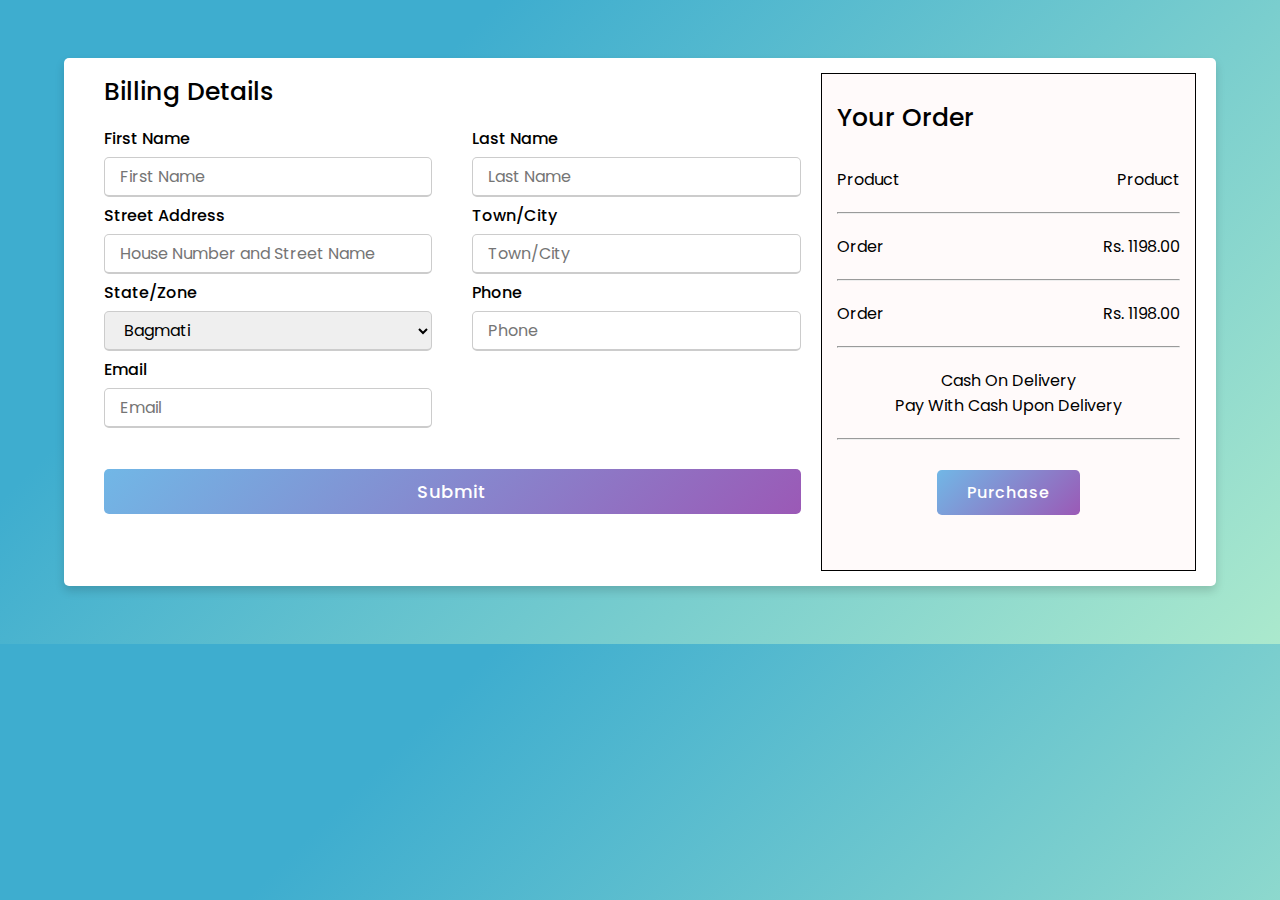
<file: billing.html>
<!DOCTYPE html>
<!-- Created By CodingLab - www.codinglabweb.com -->
<html lang="en" dir="ltr">

<head>
    <meta charset="UTF-8">
    <meta name="viewport" content="width=device-width, initial-scale=1.0">
    <link rel="stylesheet" href="./css/billing.css">
    <link rel="stylesheet" href="https://cdnjs.cloudflare.com/ajax/libs/font-awesome/5.15.3/css/all.min.css">

</head>

<body>
    <div class="container">
        <div class="billing">
            <div class="title">Billing Details</div>
            <div class="content">
                <form action="#">
                    <div class="user-details">
                        <div class="input-box">
                            <span class="details">First Name</span>
                            <input type="text" placeholder="First Name" required>
                        </div>
                        <div class="input-box">
                            <span class="details">Last Name</span>
                            <input type="text" placeholder="Last Name" required>
                        </div>
                        <div class="input-box">
                            <span class="details">Street Address</span>
                            <input type="text" placeholder="House Number and Street Name" required>
                        </div>
                        <div class="input-box">
                            <span class="details">Town/City</span>
                            <input type="text" placeholder="Town/City" required>
                        </div>
                        <div class="input-box">
                            <span class="details">State/Zone</span>
                            <select name="State/zone" id="state/zone">
                                <option value="volvo">Bagmati</option>
                                <option value="saab">Karnali</option>
                                <option value="opel">3</option>
                                <option value="audi">4</option>
                            </select>

                        </div>
                        <div class="input-box">
                            <span class="details">Phone</span>
                            <input type="text" placeholder="Phone" required>
                        </div>
                        <div class="input-box">
                            <span class="details">Email</span>
                            <input type="email" placeholder="Email" required>
                        </div>
                    </div>
                    <div class="button">
                        <input type="submit" value="Submit">
                    </div>
                </form>
            </div>
        </div>
        <div class="order">
            <section class="content-section">
                <div class="title">Your Order</div>
                <div class="product">
                    <p id>Product</p>
                    <p>Product</p>
                </div>
                <hr>
                <div class="subTotal">
                    <p>Order</p>
                    <p>Rs. 1198.00</p>
                </div>
                <hr>
                <div class="total">
                    <p>Order</p>
                    <p>Rs. 1198.00</p>
                </div>
                <hr>
                <div class="textContent">
                    <p>Cash On Delivery</p>
                    <p>Pay With Cash Upon Delivery</p>
                </div>
                <hr>
                <button class="btn btn-primary btn-purchase" type="button">Purchase</button>
            </section>
        </div>
    </div>

</body>

</html>
</file>
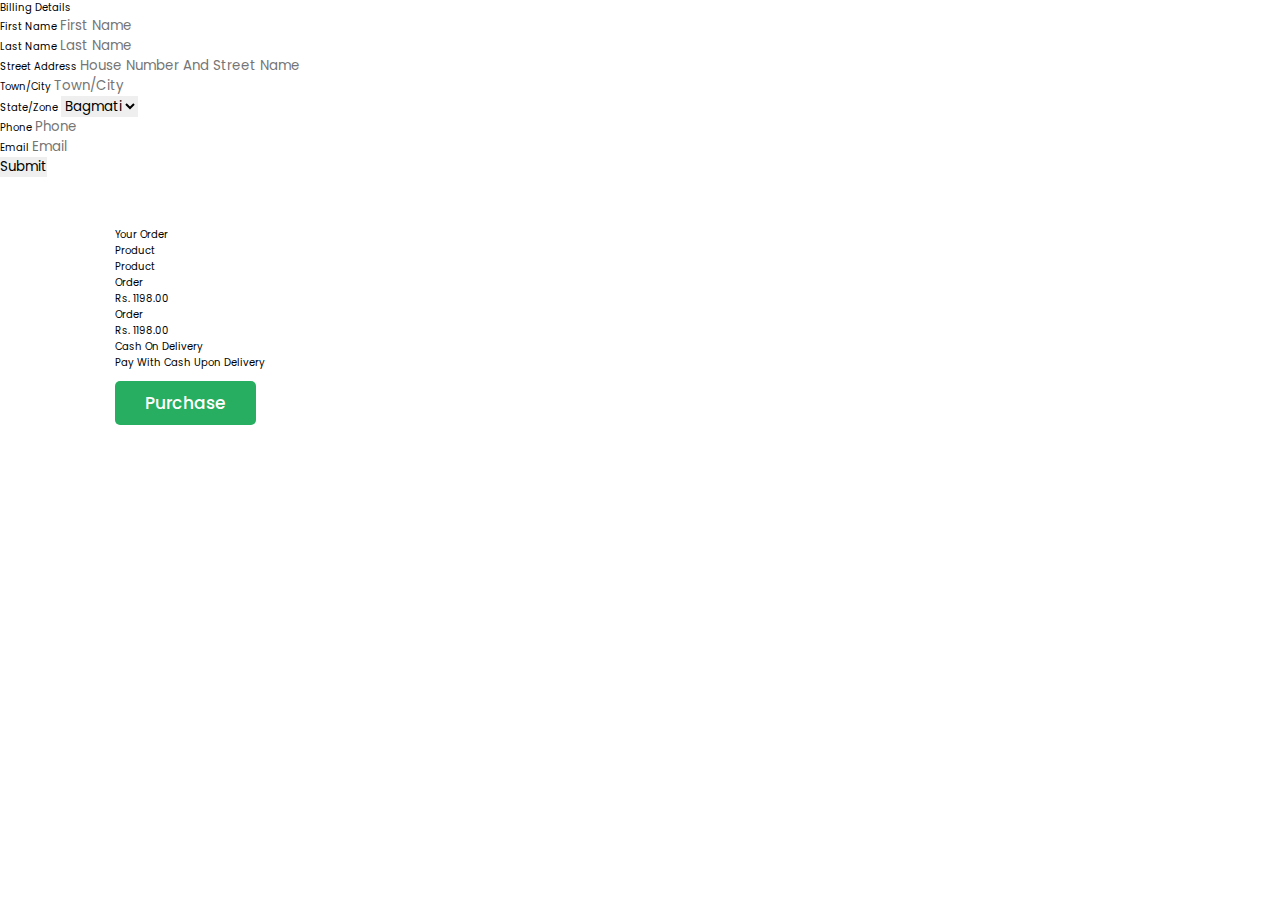
<file: form2.html>
<!DOCTYPE html>
<!-- Created By CodingLab - www.codinglabweb.com -->
<html lang="en" dir="ltr">

<head>
    <meta charset="UTF-8">
    <meta name="viewport" content="width=device-width, initial-scale=1.0">
    <link rel="stylesheet" href="css/style.css">
    <link rel="stylesheet" href="https://cdnjs.cloudflare.com/ajax/libs/font-awesome/5.15.3/css/all.min.css">

</head>

<body>
    <div class="container">
        <div class="billing">
            <div class="title">Billing Details</div>
            <div class="content">
                <form action="#">
                    <div class="user-details">
                        <div class="input-box">
                            <span class="details">First Name</span>
                            <input type="text" placeholder="First Name" required>
                        </div>
                        <div class="input-box">
                            <span class="details">Last Name</span>
                            <input type="text" placeholder="Last Name" required>
                        </div>
                        <div class="input-box">
                            <span class="details">Street Address</span>
                            <input type="text" placeholder="House Number and Street Name" required>
                        </div>
                        <div class="input-box">
                            <span class="details">Town/City</span>
                            <input type="text" placeholder="Town/City" required>
                        </div>
                        <div class="input-box">
                            <span class="details">State/Zone</span>
                            <select name="State/zone" id="state/zone">
                                <option value="volvo">Bagmati</option>
                                <option value="saab">Karnali</option>
                                <option value="opel">3</option>
                                <option value="audi">4</option>
                            </select>

                        </div>
                        <div class="input-box">
                            <span class="details">Phone</span>
                            <input type="text" placeholder="Phone" required>
                        </div>
                        <div class="input-box">
                            <span class="details">Email</span>
                            <input type="email" placeholder="Email" required>
                        </div>
                    </div>
                    <div class="button">
                        <input type="submit" value="Submit">
                    </div>
                </form>
            </div>
        </div>
        <div class="order">
            <section class="content-section">
                <div class="title">Your Order</div>
                <div class="product">
                    <p id>Product</p>
                    <p>Product</p>
                </div>
                <hr>
                <div class="subTotal">
                    <p>Order</p>
                    <p>Rs. 1198.00</p>
                </div>
                <hr>
                <div class="total">
                    <p>Order</p>
                    <p>Rs. 1198.00</p>
                </div>
                <hr>
                <div class="textContent">
                    <p>Cash On Delivery</p>
                    <p>Pay With Cash Upon Delivery</p>
                </div>
                <hr>
                <button class="btn btn-primary btn-purchase" type="button">Purchase</button>
            </section>
        </div>
    </div>

</body>

</html>
</file>
<file: css/billing.css>
@import url('https://fonts.googleapis.com/css2?family=Poppins:wght@200;300;400;500;600;700&display=swap');

* {
  margin: 0;
  padding: 0;
  box-sizing: border-box;
  font-family: 'Poppins', sans-serif;
  
}

body {
  height: 100%;
  display: flex;
  justify-content: center;
  margin: 58px auto;
background-image: linear-gradient(315deg, #abe9cd 0%, #3eadcf 74%);
  /* background: linear-gradient(135deg, #4976d6, #d829c1); */
}

.container {
  max-width: 90%;
  background-color: #fff;
  display: grid;
  grid-template-columns: 65% 35%;
  grid-gap: 20px;
  padding: 15px 40px;
  border-radius: 5px;
  box-shadow: 0 5px 10px rgba(0, 0, 0, 0.15);
}

.container .title {
  font-size: 25px;
  font-weight: 500;
  position: relative;
  margin-bottom: 10px;
}

.container .title::before {
  content: "";
  position: absolute;
  left: 0;
  bottom: 0;
  height: 3px;
  width: 30px;
  border-radius: 5px;
  /* background: linear-gradient(135deg, #71b7e6, #9b59b6); */
}

.content form .user-details {
  display: flex;
  flex-wrap: wrap;
  justify-content: space-between;
  margin: 15px 0 10px 0;
}

form .user-details .input-box {
  margin-bottom: 6px;
  width: calc(100% / 2 - 20px);
}

form .input-box span.details {
  display: block;
  font-weight: 500;
  margin-bottom: 6px;
}

.user-details .input-box input,
select {
  height: 40px;
  width: 100%;
  outline: none;
  font-size: 16px;
  border-radius: 5px;
  padding-left: 15px;
  border: 1px solid #ccc;
  border-bottom-width: 2px;
  transition: all 0.3s ease;
}

form .button {
  height: 45px;
  margin: 35px 0;
}

form .button input {
  height: 100%;
  width: 100%;
  border-radius: 5px;
  border: none;
  color: #fff;
  font-size: 18px;
  font-weight: 500;
  letter-spacing: 1px;
  cursor: pointer;
  transition: all 0.3s ease;
  background: linear-gradient(135deg, #71b7e6, #9b59b6);
}

form .button input:hover {
  /* transform: scale(0.99); */
  background: linear-gradient(-135deg, #71b7e6, #9b59b6);
}

.btn {
  text-align: center;
    vertical-align: middle;
    height: 45px;
    padding: 0 30px;
    cursor: pointer;
}


.btn-purchase {
  display: block;
  margin: 30px auto;
  color: white;
  background: linear-gradient(135deg, #71b7e6, #9b59b6);
  border: none;
  border-radius: .3em;
  font-size: 16px;
  font-weight: 500;
  letter-spacing: 1px;
}

.btn-primary:hover {
  transform: scale(1.01);
  transition: all 0.5s ease;
  background: linear-gradient(-135deg, #71b7e6, #9b59b6);
}

.order{
  border: .1px solid black;
  padding:25px 15px;
  background-color: rgb(255, 250, 250);
}

.order .product,.subTotal,.total{
  display: flex;
  justify-content: space-between;
  padding: 20px 0;
}
.order .textContent{
  text-align: center;
  padding: 20px 0;
}

@media(max-width: 584px) {
  .container {
    max-width: 90%;
    margin:20px 0;
    grid-template-columns: 1fr;
  }

  form .user-details .input-box {
    margin-bottom: 15px;
    width: 100%;
  }

  form .category {
    width: 100%;
  }

  .content form .user-details {
    max-height: 300px;
    overflow-y: scroll;
  }

  .user-details::-webkit-scrollbar {
    width: 5px;
  }
}

@media(max-width: 459px) {
  .container {
    grid-template-columns: 1fr;
    margin: 15px;
  }
}
</file>
<file: css/style.css>
@import url('https://fonts.googleapis.com/css2?family=Poppins:wght@100;300;400;500;600&display=swap');

:root {
  --primary: #69ae14;
  --white: #fff;
  --grey1: #3a3b3c;
  --grey2: #828282;
  --green: #27ae60;

  --black: #444;
  --light-color: #666;
  --border: .1rem solid rgba(0, 0, 0, .1);
  --border-hover: .1rem solid var(--black);
  --box-shadow: 0 .5rem 1rem rgba(0, 0, 0, .1);

}


* {
  font-family: 'Poppins', sans-serif;
  margin: 0;
  padding: 0;
  box-sizing: border-box;
  outline: none;
  border: none;
  text-decoration: none;
  text-transform: capitalize;
  transition: all .2s linear;
  transition: width none;
}

html {
  font-size: 62.5%;
  overflow-x: hidden;
  scroll-padding-top: 5rem;
  scroll-behavior: smooth;
}

html::-webkit-scrollbar {
  width: 1rem;
}

html::-webkit-scrollbar-track {
  background: transparent;
}

html::-webkit-scrollbar-thumb {
  background: var(--black);
}

section {
  padding: 5rem 9%;
}

.heading {
  text-align: center;
  margin-bottom: 2rem;
  position: relative;
}

.heading::before {
  content: '';
  position: absolute;
  top: 50%;
  left: 0;
  transform: translateY(-50%);
  width: 100%;
  height: .01rem;
  background: rgba(0, 0, 0, .1);
  z-index: -1;
}

.heading span {
  font-size: 3rem;
  padding: .5rem 2rem;
  color: var(--black);
  background: #fff;

}

.btn {
  margin-top: 1rem;
  display: inline-block;
  padding: .9rem 3rem;
  border-radius: .5rem;
  color: #fff;
  background: var(--green);
  font-size: 1.7rem;
  cursor: pointer;
  font-weight: 500;
}


.btn:hover {
  background: var(--dark-color);
}

.header .header-1 {
  background: #fff;
  padding: 1.5rem 9%;
  display: flex;
  align-items: center;
  justify-content: space-between;
}

.header .header-1 .logo {
  font-size: 2.5rem;
  font-weight: bolder;
  color: var(--black);
}

.header .header-1 .logo i {
  color: var(--green);
}

.header .header-1 .search-form {
  width: 50rem;
  height: 5rem;
  border: var(--border);
  overflow: hidden;
  background: #fff;
  display: flex;
  align-items: center;
  border-radius: .5rem;
}

.header .header-1 .search-form input {
  font-size: 1.6rem;
  padding: 0 1.2rem;
  height: 100%;
  width: 100%;
  text-transform: none;
  color: var(--black);
}

.header .header-1 .search-form label {
  font-size: 2.5rem;
  padding-right: 1.5rem;
  color: var(--black);
  cursor: pointer;
}

.header .header-1 .search-form label:hover {
  color: var(--green);
}

.header .header-1 .icons div,
.header .header-1 .icons a {
  font-size: 2.5rem;
  margin-left: 1.5rem;
  color: var(--black);
  cursor: pointer;
}

.header .header-1 .icons div:hover,
.header .header-1 .icons a:hover {
  color: var(--green);
}

#search-btn {
  display: none;
}

.header .header-2 {
  background: var(--green);
}

.header .header-2 .navbar {
  text-align: center;
}

.header .header-2 .navbar a {
  color: #fff;
  display: inline-block;
  padding: 1.2rem;
  font-size: 1.7rem;
}

.header .header-2 .navbar a:hover {
  background: var(--dark-color);
}

.header .header-2.active {
  position: fixed;
  top: 0;
  left: 0;
  right: 0;
  z-index: 1000;

}

.bottom-navbar {
  text-align: center;
  background: var(--green);
  position: fixed;
  bottom: 0;
  left: 0;
  right: 0;
  z-index: 1000;
  display: none;
}

.bottom-navbar a {
  font-size: 2.5rem;
  padding: 2rem;
  color: #fff;
}

.bottom-navbar a:hover {
  background: var(--dark-color);
}

/* media queries  */

@media (max-width:991px) {

  html {
    font-size: 55%;
  }

  .header .header-1 {
    padding: 2rem;
  }

  section {
    padding: 3rem 2rem;
  }

}

@media (max-width:768px) {

  html {
    scroll-padding-top: 0;
  }

  body {
    padding-bottom: 6rem;
  }

  .header .header-2 {
    display: none;
  }

  .bottom-navbar {
    display: block;
  }

  #search-btn {
    display: inline-block;
  }

  .header .header-1 {
    box-shadow: var(--box-shadow);
    position: relative;
  }

  .header .header-1 .search-form {
    position: absolute;
    top: -115%;
    right: 2rem;
    width: 90%;
    box-shadow: var(--box-shadow);
  }

  .header .header-1 .search-form.active {
    top: 115%;
  }

  .home .row .content {
    text-align: center;
  }

  .home .row .content h3 {
    font-size: 3.5rem;
  }



}

@media (max-width:450px) {

  html {
    font-size: 50%;
  }

}



/* bannners body parts  */
.banner-container {
  display: flex;
  flex-wrap: wrap;
  gap: 1.5rem;
}

.banner-container .banner {
  flex: 1 1 40rem;
  height: 25rem;
  overflow: hidden;
  position: relative;
}

.banner-container .banner img {
  height: 100%;
  width: 100%;
  object-fit: cover;
}

.banner-container .banner .content {
  position: absolute;
  top: 50%;
  left: 4%;
  transform: translateY(-50%);
}

.banner-container .banner .content h3 {
  font-size: 3rem;
  color: var(--black);
}

.banner-container .banner .content p {
  font-size: 2rem;
  color: #333;
}

.banner-container .banner:hover img {
  transform: scale(1.2) rotate(-5deg);
}

.category .box-container {
  display: flex;
  gap: 1.5rem;
  flex-wrap: wrap;
  padding-top: 1rem;
}

/*category section */
.category .box-container .box {
  border: .1rem solid rgba(0, 0, 0, .3);
  border-radius: .5rem;
  text-align: center;
  padding: 2rem;
  flex: 1 1 25rem;
}

.category .box-container .box img {
  width: 20rem;
  margin: .5rem 0;
}

.category .box-container .box h3 {
  font-size: 3.5rem;
  color: var(--black);
}

.category .box-container .box p {
  font-size: 2rem;
  color: #666;
  padding: .5rem 0;
}

.category .box-container .box .btn {
  display: block;
}


/*product section*/
.product .box-container {
  display: flex;
  flex-wrap: wrap;
  gap: 1.5rem;
}

.product .box-container .box {
  flex: 1 1 30rem;
  text-align: center;
  padding: 2rem;
  border: .1rem solid rgba(0, 0, 0, .3);
  border-radius: .5rem;
  overflow: hidden;
  position: relative;
}

.product .box-container .box img {
  height: 20rem;
}

.product .box-container .box .discount {
  position: absolute;
  top: 1rem;
  left: 1rem;
  background: rgba(0, 255, 0, .1);
  color: var(--green);
  padding: .7rem 1rem;
  font-size: 2rem;
}

.product .box-container .box .icons {
  position: absolute;
  top: .5rem;
  right: -6rem;
}

.product .box-container .box:hover .icons {
  right: 1rem;
}

.product .box-container .box .icons a {
  display: block;
  height: 4.5rem;
  width: 4.5rem;
  line-height: 4.5rem;
  font-size: 1.7rem;
  color: var(--black);
  background: rgba(0, 0, 0, .05);
  border-radius: 50%;
  margin-top: .7rem;
}

.product .box-container .box .icons a:hover {
  background: var(--green);
  color: #fff;
}

.product .box-container .box h3 {
  color: var(--black);
  font-size: 2.5rem;
}

.product .box-container .box .stars i {
  padding: 1rem .1rem;
  font-size: 1.7rem;
  color: gold;
}

.product .box-container .box .price {
  font-size: 2rem;
  color: #333;
  padding: .5rem 0;
}

.product .box-container .box .price span {
  font-size: 1.5rem;
  color: #999;
  text-decoration: line-through;
}

.product .box-container .box .quantity {
  display: flex;
  align-items: center;
  justify-content: center;
  padding-top: 1rem;
  padding-bottom: .5rem;
}

.product .box-container .box .quantity span {
  padding: 0 .7rem;
  font-size: 1.7rem;
}

.product .box-container .box .quantity input {
  border: .1rem solid rgba(0, 0, 0, .3);
  font-size: 1.5rem;
  font-weight: bolder;
  color: var(--black);
  padding: .5rem;
  background: rgba(0, 0, 0, .05);
}

.product .box-container .box .btn {
  display: block;
}






/* FOOTER */

.footer {
  background-color: var(--black);
  padding: 6rem 1rem;
  line-height: 3rem;
}

.footer-center span {
  margin-right: 1rem;
}

.footer-container {
  display: grid;
  grid-template-columns: repeat(4, 1fr);
  color: var(--white);
}

.footer-center a:link,
.footer-center a:visited {
  display: block;
  color: #f1f1f1;
  font-size: 1.4rem;
  transition: 0.6s;
}

.footer-center a:hover {
  color: var(--primary);
}

.footer-center div {
  color: #f1f1f1;
  font-size: 1.4rem;
}

.footer-center h3 {
  font-size: 1.8rem;
  font-weight: 400;
  margin-bottom: 1rem;
}

.footer .payment-methods {
  margin-top: 2rem;
}

@media (max-width: 998px) {
  .footer-container {
    grid-template-columns: repeat(2, 1fr);
    row-gap: 2rem;
  }
}

@media (max-width: 768px) {
  .footer-container {
    grid-template-columns: 1fr;
    row-gap: 2rem;
  }
}

/* Cart Page */
.cart {
  margin: 20rem auto;
}

table {
  width: 100%;
  border-collapse: collapse;
}

.cart-info {
  display: flex;
  flex-wrap: wrap;
}

.cart-info span {
  color: var(--grey2);
}

th {
  text-align: left;
  padding: 0.5rem;
  color: var(--white);
  background-color: var(--primary);
  font-weight: normal;
}

td {
  padding: 1rem 0.5rem;
}

td input {
  width: 5rem;
  height: 3rem;
  padding: 0.5rem;
}

td a {
  color: var(--primary);
  font-size: 1.4rem;
}

td img {
  width: 8rem;
  height: 8rem;
  margin-right: 1rem;
}

.total-price {
  display: flex;
  justify-content: flex-end;
  align-items: end;
  flex-direction: column;
  margin-top: 2rem;
}

.total-price a {
  display: inline-block;
  background-color: var(--primary);
  color: var(--white);
  padding: 0.7rem 1.6rem;
  font-weight: 700;
  border-radius: 3rem;
}

.total-price table {
  border-top: 3px solid var(--primary);
  width: 100%;
  max-width: 35rem;
}

td:last-child {
  text-align: right;
}

th:last-child {
  text-align: right;
}

@media (max-width: 567px) {
  .cart-info p {
    display: none;
  }
}

/* PRODUCT DETAILS */

.product-detail {
  margin-top: 5rem;
}

.product-detail .details {
  display: grid;
  grid-template-columns: 1fr 1.2fr;
  gap: 7rem;
}

.product-detail .left {
  display: flex;
  flex-direction: column;
}

.product-detail .left .main {
  text-align: center;
  margin-bottom: 2rem;
  height: 45rem;
  padding: 3rem;
}

.product-detail .left .main img {
  object-fit: contain;
  height: 100%;
  width: 100%;
}

.product-detail .thumbnails {
  display: grid;
  grid-template-columns: repeat(4, 1fr);
  gap: 1rem;
  width: 100%;
}

.product-detail .thumbnail {
  height: 10rem;
  text-align: center;
}

.product-detail .thumbnail img {
  height: 100%;
  object-fit: contain;
}

.product-detail .right span {
  display: inline-block;
  font-size: 1.5rem;
  margin-bottom: 1rem;
}

.product-detail .right h1 {
  font-size: 4rem;
  line-height: 1.2;
  margin-bottom: 2rem;
}

.product-detail .right .price {
  font-size: 600;
  font-size: 2rem;
  color: var(--primary);
  margin-bottom: 2rem;
}

.product-detail .right div {
  display: inline-block;
  position: relative;
  z-index: 1;
}

.product-detail .right select {
  font-family: "Poppins", sans-serif;
  width: 20rem;
  padding: 0.7rem;
  border: 1px solid var(--grey1);
  appearance: none;
  outline: none;
}

.product-detail form {
  margin-bottom: 2rem;
}

.product-detail form span {
  position: absolute;
  top: 50%;
  right: 1rem;
  transform: translateY(-50%);
  font-size: 2rem;
  z-index: 0;
}

.product-detail .form {
  margin-bottom: 3rem;
}

.product-detail .form input {
  padding: 0.8rem;
  text-align: center;
  width: 3.5rem;
  margin-right: 2rem;
}

.product-detail .form .addCart {
  background: var(--primary);
  padding: 0.8rem 4rem;
  color: var(--white);
  border-radius: 3rem;
}

.product-detail h3 {
  text-transform: uppercase;
  margin-bottom: 2rem;
}

@media (max-width: 996px) {
  .product-detail .left {
    height: 45rem;
  }

  .product-detail .details {
    gap: 3rem;
  }

  .product-detail .thumbnails {
    gap: 0.5rem;
  }

  .product-detail .thumbnail {
    background-color: #f6f2f1;
    text-align: center;
  }
}

@media (max-width: 650px) {
  .product-detail .details {
    grid-template-columns: 1fr;
  }

  .product-detail .right {
    margin-top: 10rem;
  }

  .product-detail .left {
    width: 100%;
    height: 45rem;
  }

  .product-detail .details {
    gap: 3rem;
  }

  .product-detail .thumbnail {
    width: 6rem;
    height: 6rem;
  }
}
</file>
